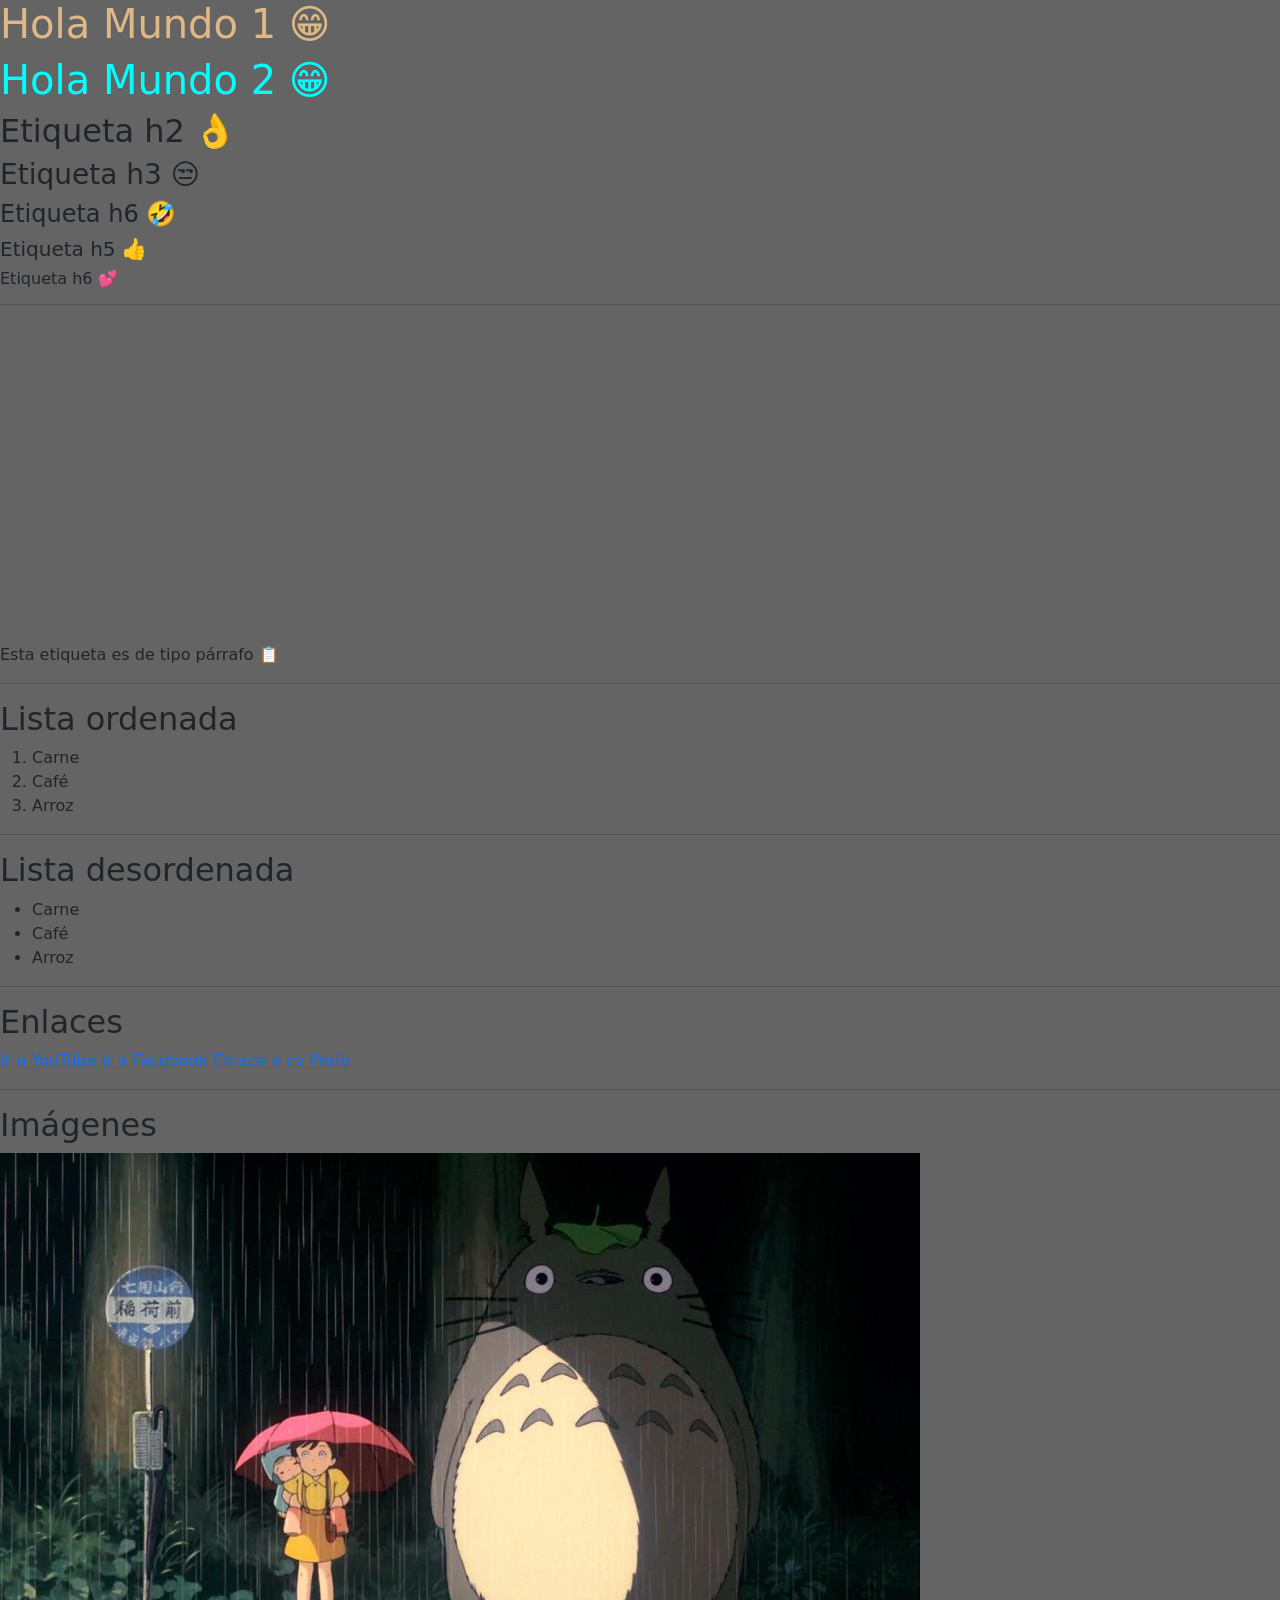
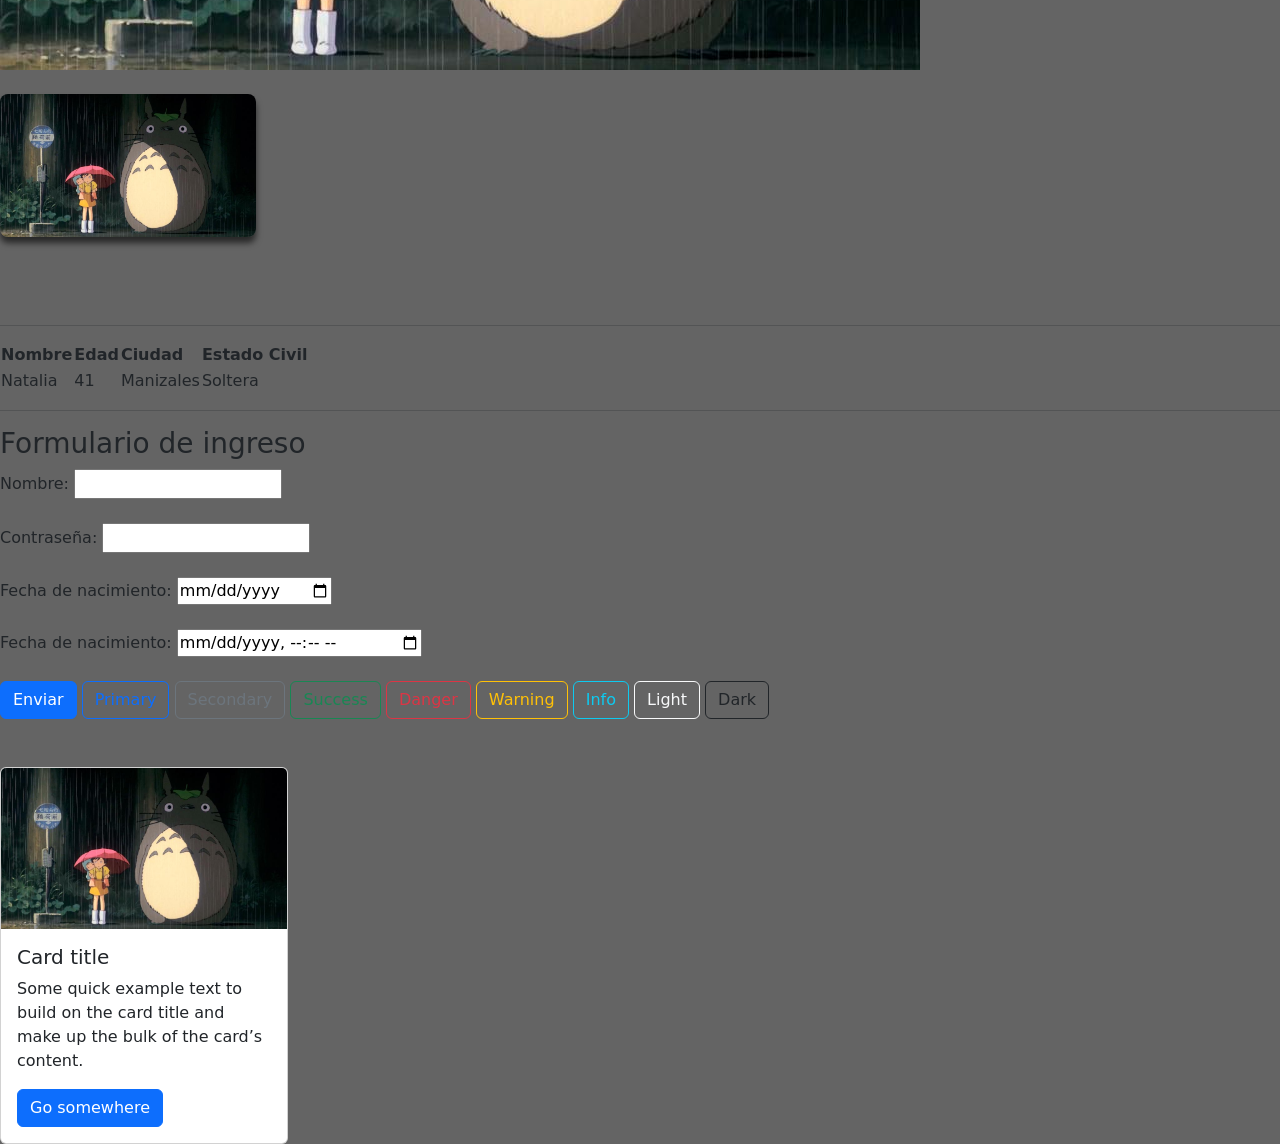
<file: Mision_1/frontend/index.html>
<!DOCTYPE html>
<html lang="en">

<head>
    <meta charset="UTF-8"><!-- indica la codificación de caracteres -->
    <meta name="viewport" content="width=device-width, initial-scale=1.0">
    <title>Mi primera web</title>
    
    <link href="https://cdn.jsdelivr.net/npm/bootstrap@5.3.8/dist/css/bootstrap.min.css" rel="stylesheet"
        integrity="sha384-sRIl4kxILFvY47J16cr9ZwB07vP4J8+LH7qKQnuqkuIAvNWLzeN8tE5YBujZqJLB" crossorigin="anonymous">
    <link rel="stylesheet" href="styless.css">
    </head>
</head><!-- los niveles son la identación, visualmente nos ayuda con la jerarquía -->

<body>
    <!-- comentarios -->
    <h1 class="estilo_h1">Hola Mundo 1 😁</h1>
    <h1 class="estilo_h1_v2">Hola Mundo 2 😁</h1>
    <h2>Etiqueta h2 👌</h2>
    <h3>Etiqueta h3 😒</h3>
    <h4>Etiqueta h6 🤣</h4>
    <h5>Etiqueta h5 👍</h5>
    <h6>Etiqueta h6 💕 </h6>

    <!-- usuario admin password: admin123 -->
    <hr>

    <iframe width="560" height="315" src="https://www.youtube.com/embed/qMZFau7LZUA?si=MGUt8btuspxLfnEJ"
        title="YouTube video player" frameborder="0"
        allow="accelerometer; autoplay; clipboard-write; encrypted-media; gyroscope; picture-in-picture; web-share"
        referrerpolicy="strict-origin-when-cross-origin" allowfullscreen></iframe>

    <p>Esta etiqueta es de tipo párrafo 📋</p>
    <hr>

    <!-- Lista ordenada -->
    <h2>Lista ordenada</h2>

    <ol>
        <li>Carne</li>
        <li>Café</li>
        <li>Arroz</li>
    </ol>
    <hr>
    <!-- Lista desordenada -->
    <h2>Lista desordenada</h2>
    <ul>
        <li>Carne</li>
        <li>Café</li>
        <li>Arroz</li>
    </ul>
    <hr>
    <!-- Enlace a otras páginas -->
    <h2>Enlaces</h2>
    <p>
        <a href="https://www.youtube.com/" target="_blank">Ir a YouTube</a>
        <a href="https://www.facebook.com/" target="_blank">Ir a Facebook</a>
        <a href="https://pruebaurl.github.io/" target="_blank">Enlace a cv Profe</a>
    </p>
    <hr>
    <!-- Imágenes -->
    <h2>Imágenes</h2>
    <img src="totoro.jpg" alt="Imagen de totoro">
    <br>
    <br>
    <img src="totoro.jpg" class="mi_imagen" alt="Imagen de totoro" style="max-width: 20%;">
    <br>
    <br>
    <br>
    <br>
    
    <hr>

    <table>
        <tr>
            <th>Nombre</th>
            <th>Edad</th>
            <th>Ciudad</th>
            <th>Estado Civil</th>
        </tr>
        <tr>
            <td>Natalia</td>
            <td>41</td>
            <td>Manizales</td>
            <td>Soltera</td>
        </tr>
    </table>

    <hr>

    <!-- Formulario -->
    <h3>Formulario de ingreso</h3>
    <form>
        <label for="nombre">Nombre:</label>
        <input type="text" id="nombre" name="nombre"><br><br>

        <label for="password">Contraseña:</label>
        <input type="password" id="Contraseña" name="Contraseña"><br><br>

        <label for="Nacimiento">Fecha de nacimiento:</label>
        <input type="date" id="Nacimiento" name="Nacimiento"><br><br>

        <label for="Fecha">Fecha de nacimiento:</label>
        <input type="datetime-local" id="Fecha" name="Fecha"><br><br>


    </form>

    <button class="btn btn-primary">Enviar</button>
    <button type="button" class="btn btn-outline-primary">Primary</button>
    <button type="button" class="btn btn-outline-secondary">Secondary</button>
    <button type="button" class="btn btn-outline-success">Success</button>
    <button type="button" class="btn btn-outline-danger">Danger</button>
    <button type="button" class="btn btn-outline-warning">Warning</button>
    <button type="button" class="btn btn-outline-info">Info</button>
    <button type="button" class="btn btn-outline-light">Light</button>
    <button type="button" class="btn btn-outline-dark">Dark</button>
    <br><br><br>
    <div class="card" style="width: 18rem;">
        <img src="totoro.jpg" class="card-img-top" alt="Imagen de totoro">
        <div class="card-body">
            <h5 class="card-title">Card title</h5>
            <p class="card-text">Some quick example text to build on the card title and make up the bulk of the card’s
                content.</p>
            <a href="#" class="btn btn-primary">Go somewhere</a>
        </div>
    </div>
    <script src="https://cdn.jsdelivr.net/npm/bootstrap@5.3.8/dist/js/bootstrap.bundle.min.js"
        integrity="sha384-FKyoEForCGlyvwx9Hj09JcYn3nv7wiPVlz7YYwJrWVcXK/BmnVDxM+D2scQbITxI"
        crossorigin="anonymous"></script>
</body>

</html>
</file>
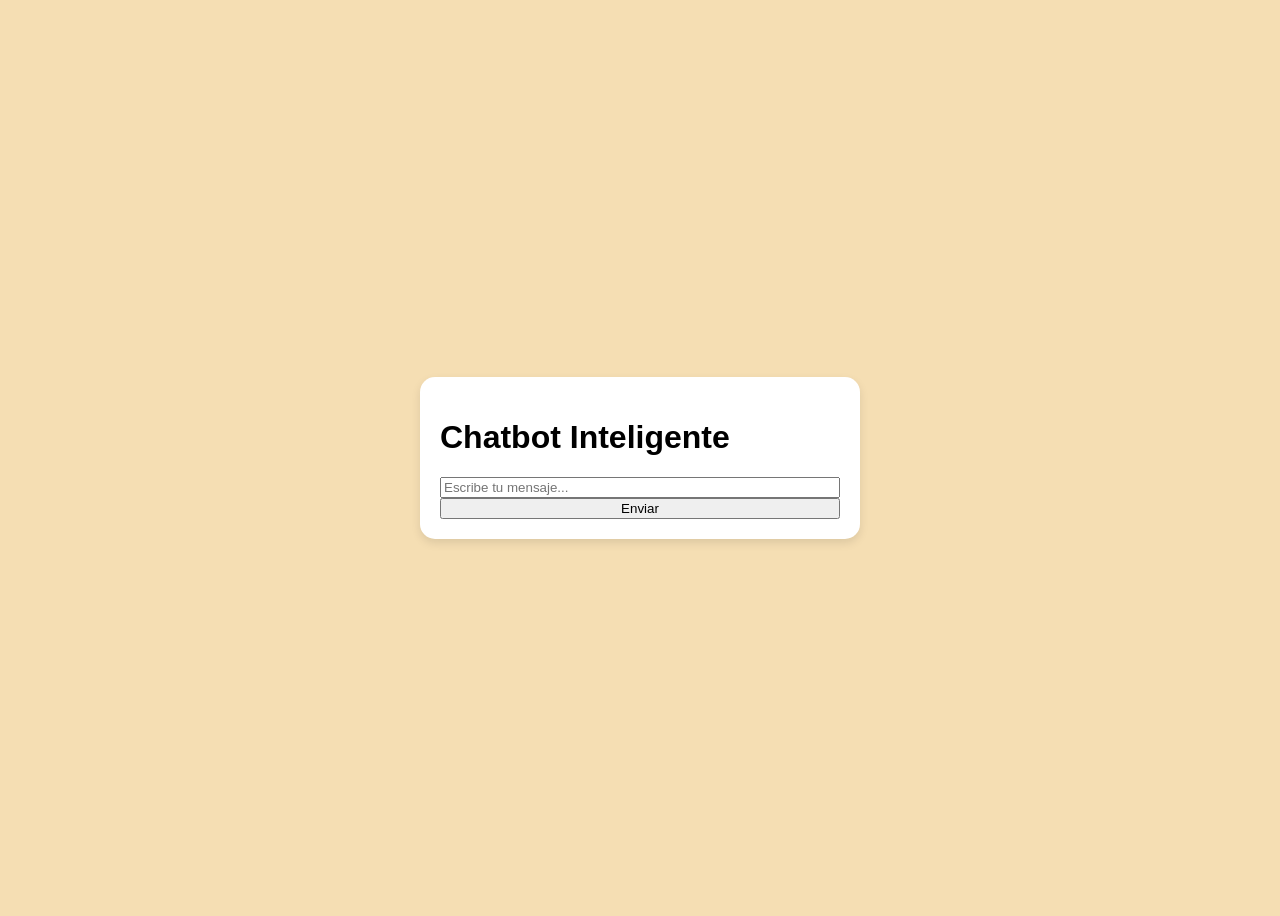
<file: Mision_2/ChatV3/templates/index.html>
<!DOCTYPE html>
<html lang="en">
<head>
    <meta charset="UTF-8">
    <meta name="viewport" content="width=device-width, initial-scale=1.0">
    <title>Chatbot inteligente</title>
    <style>
        body {
            font-family: Arial, Arial, Helvetica, sans-serif;
            background-color: wheat;
            display: flex;
            justify-content: center;
            align-items: center;
            min-height: 100vh;
        }
        #chatbot{
            background: white;
            width: 400px;
            border-radius: 15px;
            box-shadow: 0 4px 10px rgba(0, 0, 0, 0.1);
            padding: 20px;
            display: flex;
            flex-direction: column;
        }
    </style>
</head>
<body>
    <div id="chatbot">
        <h1>Chatbot Inteligente</h1>
        <div id="messages"></div>
        <input type="text" id="user-input" placeholder="Escribe tu mensaje...">
        <button onclick="sendMessage()">Enviar</button>
    </div>
</body>
</html>
</file>
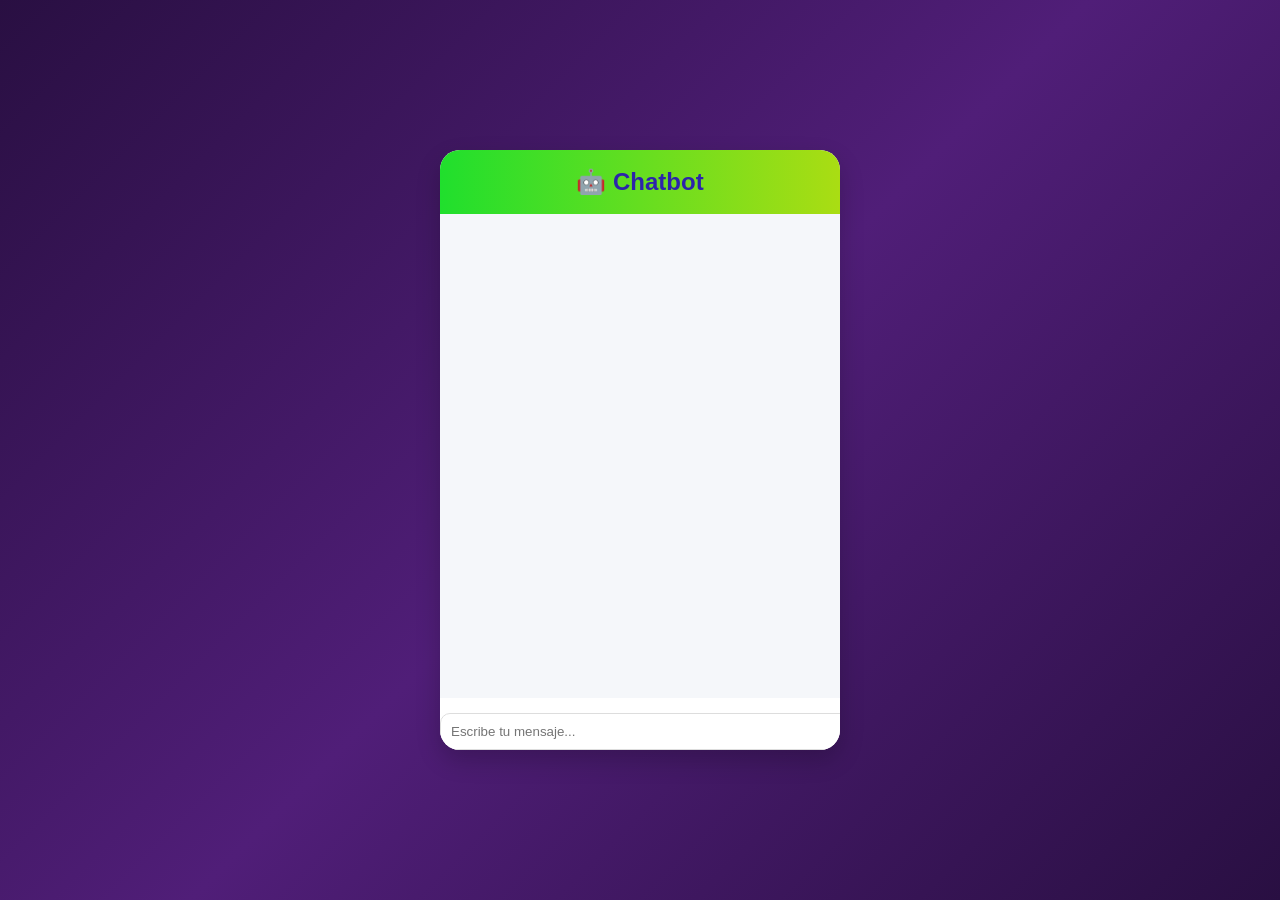
<file: Mision_2/ChatV3p/templates/index.html>
<!DOCTYPE html>
<html lang="es">
<head>
    <meta charset="UTF-8">
    <meta name="viewport" content="width=device-width, initial-scale=1.0">
    <title>Chatbot Inteligente</title>
    <style>
        body{
            margin: 0;
            padding: 0;
            font-family: Arial, Helvetica, sans-serif;
            background: linear-gradient(135deg, rgb(41, 15, 66), rgb(80, 30, 120), rgb(41, 15, 66));
            display: flex;
            justify-content: center;
            align-items: center;
            height: 100vh;         
        }
        #chatbot{
            height: 600px;
            background: white;
            /* background: linear-gradient(135deg, rgb(127, 245, 24), rgb(80, 200, 50), rgb(40, 160, 80)); */
            width: 400px;
            border-radius: 20px;
            box-shadow: 0 10px 25px rgba(0,0,0,0.2);
            display: flex;
            flex-direction: column;
            overflow: hidden;   
        }
        /* Título */
        #chatbot h2{
            margin: 0;
            padding: 18px;
            text-align: center;
            background: linear-gradient(90deg, #20df2d, #aadd13);
            color: rgb(45, 36, 171);
            font-size: 24px;
        }
        /* Zona de mensajes */
        #messages{
            flex-grow: 1;
            overflow-y: auto;
            margin-bottom: 15px;
            background: #f5f7fa;
        }
        .msg{margin: 8px 0;}
        .user{text-align: right; color: rgb(166, 198, 188);}
        .bot{text-align: left;color: green;}
        input[type="text"]{
            width: 100%;
            padding: 10px;
            border: 1px solid #ddd;
            border-radius: 10px;
            outline: none;
        }

    </style>
</head>
<body>
    <div id="chatbot">
        <h2>🤖 Chatbot</h2>
        <div id="messages"></div>
        <form  id="chatForm">
           <input type="text" id="userInput" placeholder="Escribe tu mensaje..."
           autocomplete="off"/>
        </form>
    </div>
    <script>
        const form = document.getElementById("chatForm");
        const input = document.getElementById("userInput");
        const messages = document.getElementById("messages");
        form.addEventListener("submit", async (e) => {
            e.preventDefault();
            const text = input.value.trim();
            if(!text) return;
            messages.innerHTML +=  `<div class="msg user">Tú: ${text}</div>`;
            input.value="";
        const response = await fetch("/chat",{
            method:"POST",
            headers: {"Content-Type": "application/x-www-form-urlencoded"},
            body:`message=${encodeURIComponent(text)}`
        });
        const data = await response.json();
        messages.innerHTML += `<div class="msg bot">Bot: ${data.response}</div>`;
        messages.scrollTop = messages.scrollHeight;
        });
    </script>
</body>
</html>
</file>
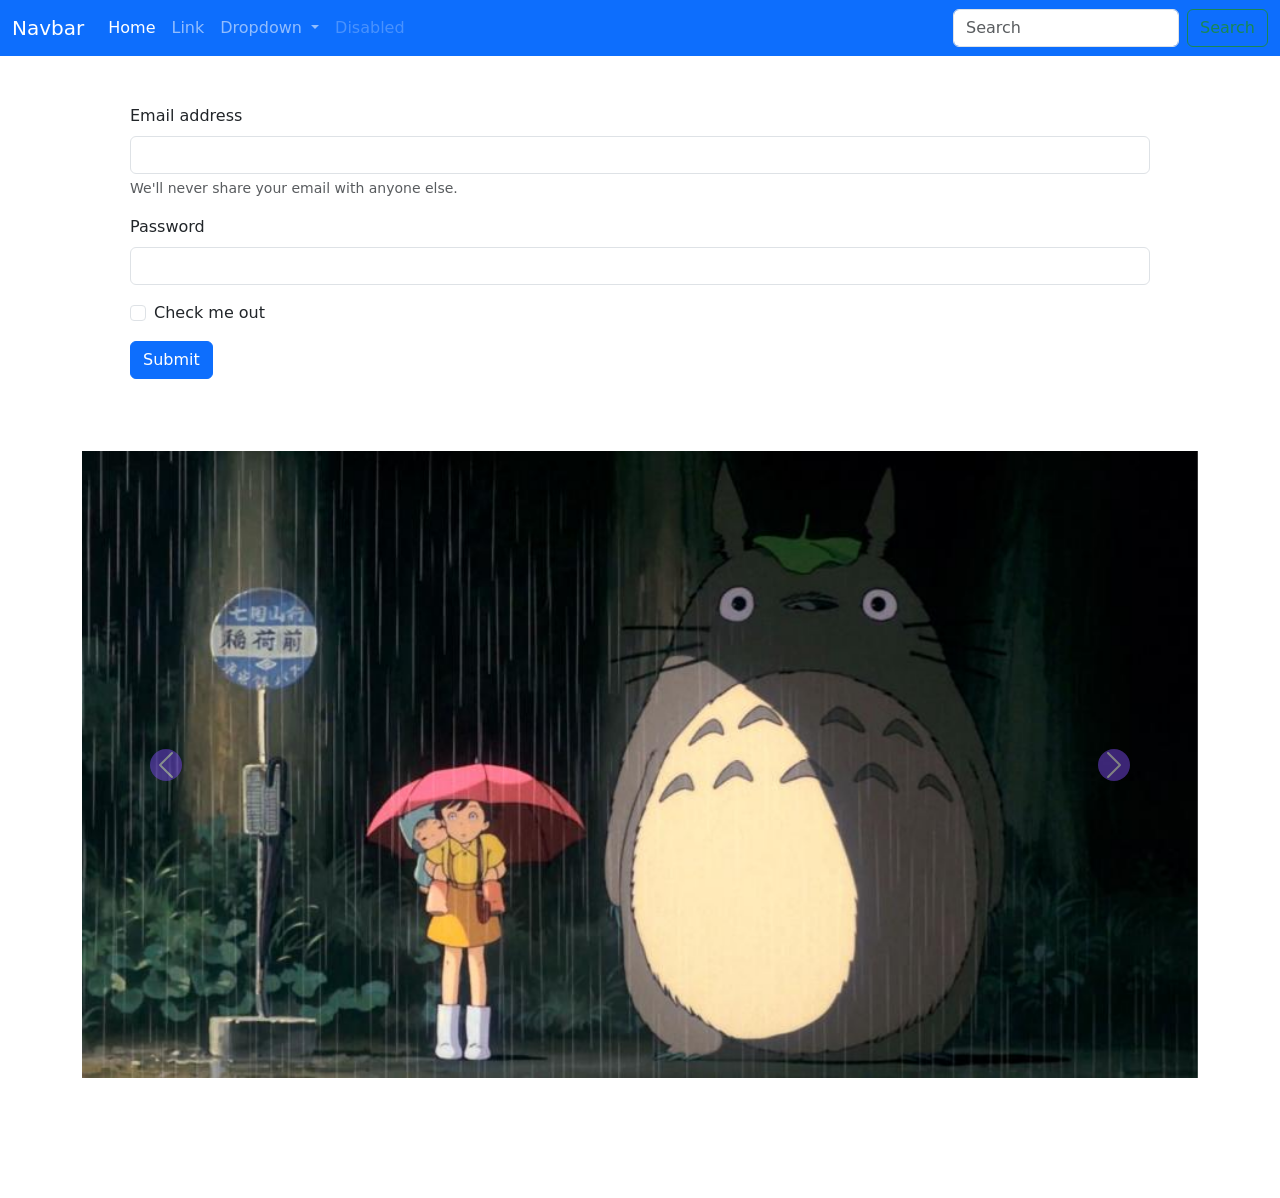
<file: Mision_1/frontend/bootstrap.html>
<!doctype html>
<html lang="en">

<head>
    <meta charset="utf-8">
    <meta name="viewport" content="width=device-width, initial-scale=1">
    <title>Bootstrap demo</title>
    <link href="https://cdn.jsdelivr.net/npm/bootstrap@5.3.8/dist/css/bootstrap.min.css" rel="stylesheet"
        integrity="sha384-sRIl4kxILFvY47J16cr9ZwB07vP4J8+LH7qKQnuqkuIAvNWLzeN8tE5YBujZqJLB" crossorigin="anonymous">
</head>

<body>
    <!--     <nav class="navbar navbar-expand-lg navbar-dark text-white bg-primary">
        <div class="container">
            <a href="#" class="navbar-brand">Mi Web</a>
            <button class="navbar-toggler" type="button" data-bs-toggle="collapse" data-bs-target="#navbarNav"
                aria-controls="navbarNav" aria-expanded="false" aria-label="Toggle navigation">
                <span class="navbar-toggler-icon"></span>
            </button>

            <div class="collapse navbar-collapse" id="navbarNav">
                <ul class="navbar-nav ms-auto">
                    <li class="nav-item me-3">Inicio</li>
                    <li class="nav-item me-3">Servicios </li>
                    <li class="nav-item">Contacto</li>
                </ul>

            </div>
        </div>

    </nav>

    <br><br><br>

 -->
    <nav class="navbar navbar-expand-lg navbar-dark text-white bg-primary">

        <div class="container-fluid">
            <a class="navbar-brand" href="#">Navbar</a>
            <button class="navbar-toggler" type="button" data-bs-toggle="collapse"
                data-bs-target="#navbarSupportedContent" aria-controls="navbarSupportedContent" aria-expanded="false"
                aria-label="Toggle navigation">
                <span class="navbar-toggler-icon"></span>
            </button>
            <div class="collapse navbar-collapse" id="navbarSupportedContent">
                <ul class="navbar-nav me-auto mb-2 mb-lg-0">
                    <li class="nav-item">
                        <a class="nav-link active" aria-current="page" href="#">Home</a>
                    </li>
                    <li class="nav-item">
                        <a class="nav-link" href="#">Link</a>
                    </li>
                    <li class="nav-item dropdown">
                        <a class="nav-link dropdown-toggle" href="#" role="button" data-bs-toggle="dropdown"
                            aria-expanded="false">
                            Dropdown
                        </a>
                        <ul class="dropdown-menu">
                            <li><a class="dropdown-item" href="#">Action</a></li>
                            <li><a class="dropdown-item" href="#">Another action</a></li>
                            <li>
                                <hr class="dropdown-divider">
                            </li>
                            <li><a class="dropdown-item" href="#">Something else here</a></li>
                        </ul>
                    </li>
                    <li class="nav-item">
                        <a class="nav-link disabled" aria-disabled="true">Disabled</a>
                    </li>
                </ul>
                <form class="d-flex" role="search">
                    <input class="form-control me-2" type="search" placeholder="Search" aria-label="Search" />
                    <button class="btn btn-outline-success" type="submit">Search</button>
                </form>
            </div>
        </div>
    </nav>

    <div class="container">
        <form class="mt-5 mx-5">
            <div class="mb-3">
                <label for="exampleInputEmail1" class="form-label">Email address</label>
                <input type="email" class="form-control" id="exampleInputEmail1" aria-describedby="emailHelp">
                <div id="emailHelp" class="form-text">We'll never share your email with anyone else.</div>
            </div>
            <div class="mb-3">
                <label for="exampleInputPassword1" class="form-label">Password</label>
                <input type="password" class="form-control" id="exampleInputPassword1">
            </div>
            <div class="mb-3 form-check">
                <input type="checkbox" class="form-check-input" id="exampleCheck1">
                <label class="form-check-label" for="exampleCheck1">Check me out</label>
            </div>
            <button type="submit" class="btn btn-primary">Submit</button>
        </form>
        <br><br><br>
        <div id="carouselExample" class="carousel slide">
            <div class="carousel-inner">
                <div class="carousel-item active">
                    <img src="totoro.jpg" class="d-block w-100" alt="...">
                </div>
                <div class="carousel-item">
                    <img src="totoro.jpg" class="d-block w-100" alt="...">
                </div>
                <div class="carousel-item">
                    <img src="totoro.jpg" class="d-block w-100" alt="...">
                </div>
            </div>
            <button class="carousel-control-prev" type="button" data-bs-target="#carouselExample" data-bs-slide="prev">
                <span class="carousel-control-prev-icon" style="background-color: rgb(120, 72, 231); border-radius: 50%" aria-hidden="true"></span>
                <span class="visually-hidden">Previous</span>
            </button>
            <button class="carousel-control-next" type="button" data-bs-target="#carouselExample" data-bs-slide="next">
                <span class="carousel-control-next-icon" style="background-color: rgb(120, 72, 231); border-radius: 50%"    aria-hidden="true"></span>
                <span class="visually-hidden">Next</span>
            </button>
        </div>
    </div>
    <br><br><br><br><br>

    <script src="https://cdn.jsdelivr.net/npm/bootstrap@5.3.8/dist/js/bootstrap.bundle.min.js"
        integrity="sha384-FKyoEForCGlyvwx9Hj09JcYn3nv7wiPVlz7YYwJrWVcXK/BmnVDxM+D2scQbITxI"
        crossorigin="anonymous"></script>
</body>

</html>
</file>
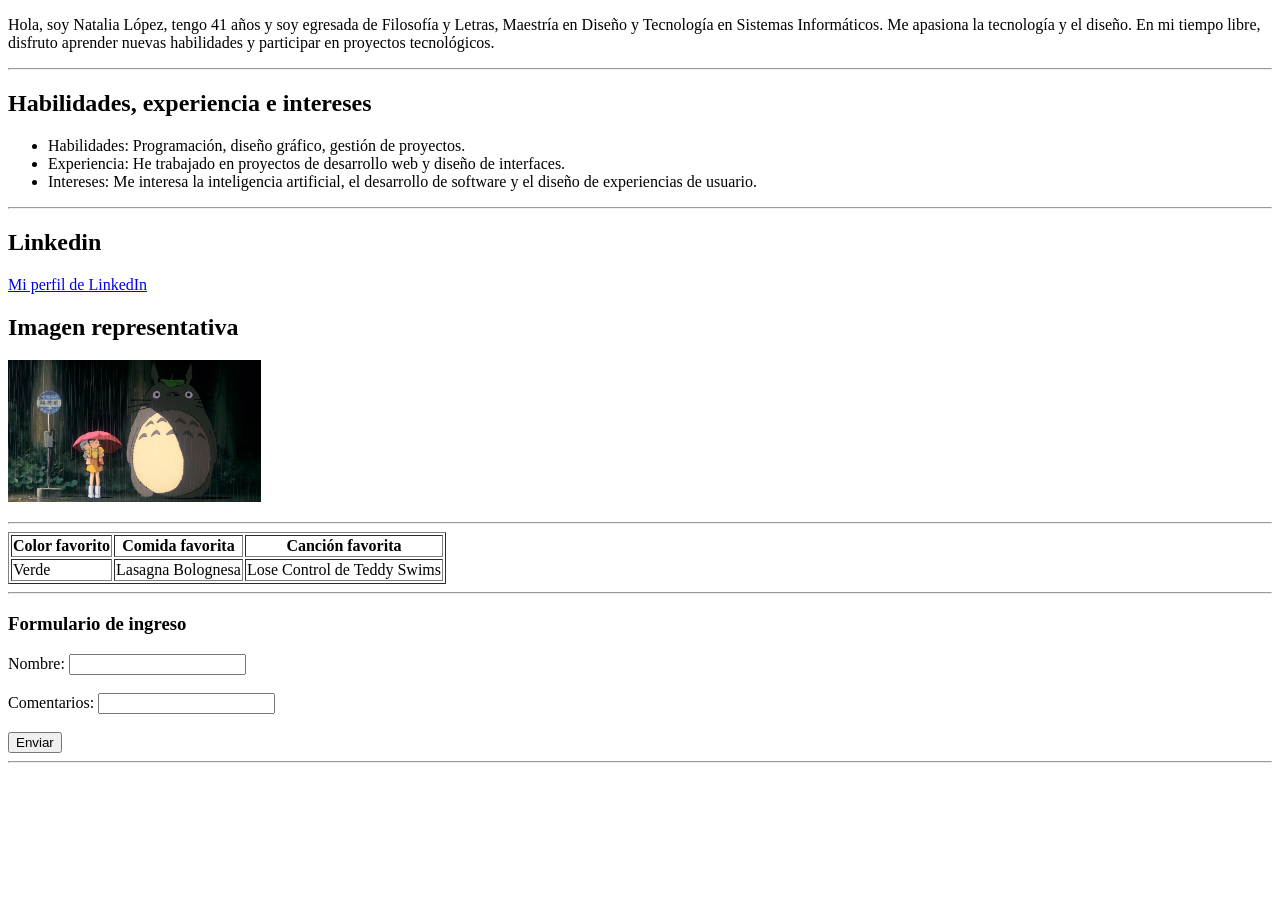
<file: Mision_1/frontend/natalia.html>
<!DOCTYPE html>
<html lang="en">
<head>
    <meta charset="UTF-8">
    <meta name="viewport" content="width=device-width, initial-scale=1.0">
    <title>Natalia López</title>

    <p>Hola, soy Natalia López, tengo 41 años y soy egresada de Filosofía y Letras, Maestría en Diseño y Tecnología en Sistemas Informáticos. Me apasiona la tecnología y el diseño. En mi tiempo libre, disfruto aprender nuevas habilidades y participar en proyectos tecnológicos.</p>

    <hr>

    <h2>Habilidades, experiencia e intereses </h2>
    <ul>
        <li>Habilidades: Programación, diseño gráfico, gestión de proyectos.</li>
        <li>Experiencia: He trabajado en proyectos de desarrollo web y diseño de interfaces.</li>
        <li>Intereses: Me interesa la inteligencia artificial, el desarrollo de software y el diseño de experiencias de usuario.</li>
    </ul>

    <hr>

    <h2>Linkedin</h2>
    <p>
        <a href="https://www.linkedin.com/in/natalia-lopez-carmona" target="_blank">Mi perfil de LinkedIn</a>
    </p>
    <h2>Imagen representativa</h2>
    <p>
    <img src="totoro.jpg" alt="Foto de Natalia López" style="max-width: 20%;">
    </p>

    <hr>

    <table border="1">
        <tr>
            <th>Color favorito</th>
            <th>Comida favorita</th>
            <th>Canción favorita</th>
        </tr>
        <tr>
            <td>Verde</td>
            <td>Lasagna Bolognesa</td>
            <td>Lose Control de Teddy Swims </td>
        </tr>
    </table>
    <hr>

    <!-- Formulario -->
    <h3>Formulario de ingreso</h3>
    <form>
        <label for="nombre">Nombre:</label>
        <input type="text" id="nombre" name="nombre"><br><br>
    
        <label for="Comentarios">Comentarios:</label>
        <input type="text" id="Comentarios" name="Comentarios"><br><br>
       
        <button>Enviar</button>
    
    </form>
    <hr>


</head>

<body>
    
</body>
</html>
</file>
<file: Mision_1/frontend/styless.css>
body{
    background: #525252e4;
}

.estilo_h1{
    color: burlywood;
}

.estilo_h1_v2{
    color: aqua;
}

.mi_imagen{
    border-radius: 8px;
    box-shadow: 0 6px 6px rgba(0, 0, 0, 0.6);
}
</file>
